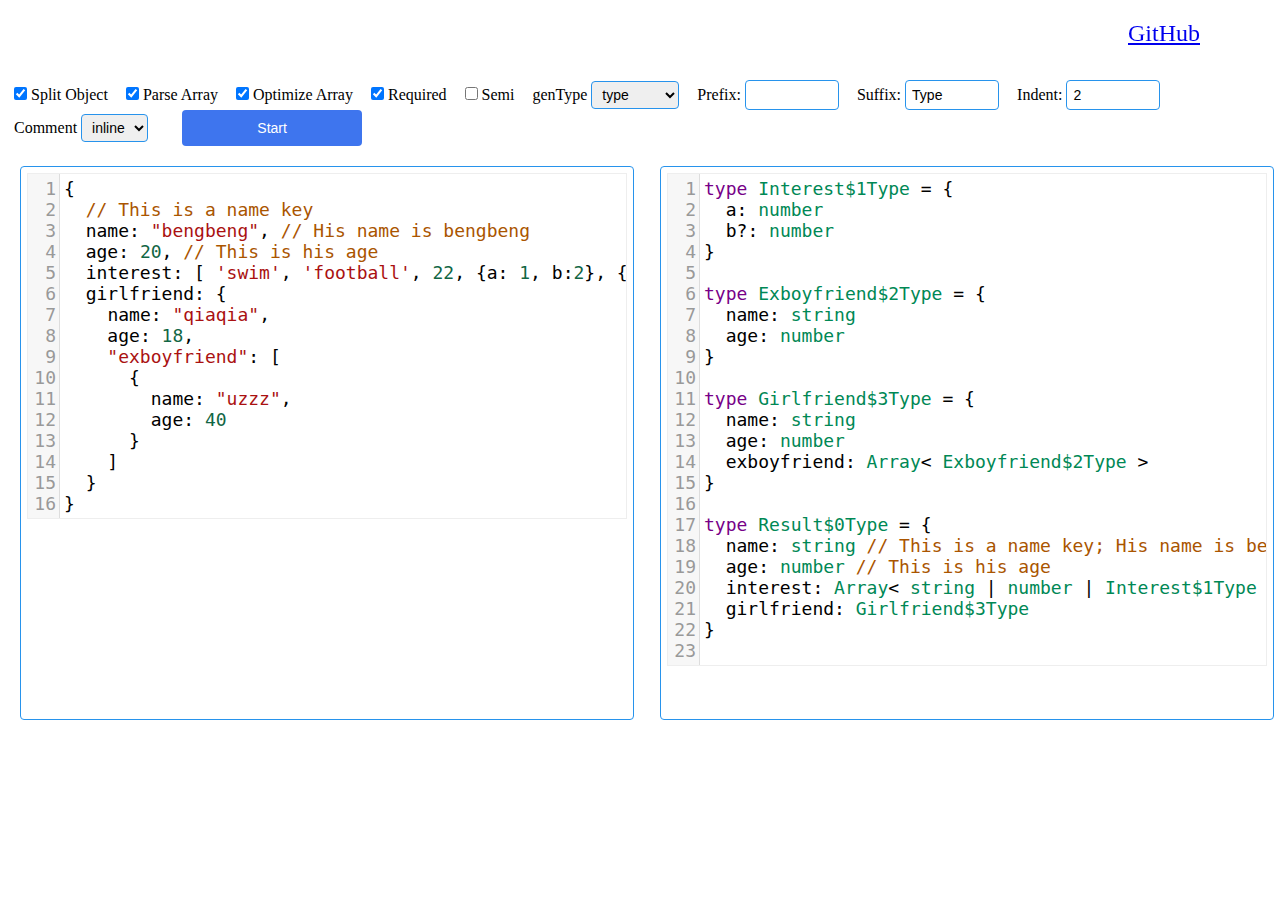
<file: json2ts/index.html>
<!DOCTYPE html>
<html lang="en">
<head>
  <meta charset="UTF-8">
  <meta http-equiv="X-UA-Compatible" content="IE=edge">
  <meta name="viewport" content="width=device-width, initial-scale=1.0">
  <title>json2ts</title>
  <link rel="stylesheet" href="../static/codemirror.css">
  <script src="./0.2.8/index.umd.js"></script>
  <script src="../static/codemirror.js"></script>
  <script src="../static/javascript.js"></script>
  <style>
    * {
      margin: 0;
      padding: 0;
    }
    body {
      margin: 0 auto;
      max-width: 1600px;
    }
    .top {
      position: fixed;
      right: 80px;
      top: 20px;
      font-size: 24px;
    }
    .opt-box {
      margin-right: 60px;
      margin-top: 80px;
      /* float: right; */
    }
    .opt-box .start {
      margin-left: 30px;
      width: 180px;
      line-height: 36px;
      font-size: 14px;
      color: #fff;
      border-radius: 4px;
      background-color: rgb(62, 117, 238);
      border: none;
      cursor: pointer;
    }
    .opt-box .start:active {
     background-color: rgb(17, 87, 236);
    }
    .form-item {
      display: inline-block;
      margin-left: 14px;
    }
    .box {
      display: flex;
      margin-top: 20px;
    }
    .content {
      justify-content: space-between;
      padding: 0 20px;
      flex: 1;
      overflow: hidden;
    }
    #input, #output {
      min-height: 60vh;
      padding: 6px;
      font-size: 18px;
      width: 100%;
      flex: 1;
      border: 1px solid rgb(39, 147, 236);
      border-radius: 4px;
    }
    textarea {
      padding: 6px;
      font-size: 18px;
      width: 100%;
      /* flex: 1; */
      border: 1px solid rgb(39, 147, 236);
      border-radius: 4px;
    }
    label {
      margin-left: 14px;
      cursor: pointer;
    }
    input {
      padding: 0 6px;
      font-size: 14px;
      line-height: 28px;
      border: 1px solid rgb(39, 147, 236);
      border-radius: 4px;
    }
    select {
      padding: 0 6px;
      font-size: 14px;
      height: 28px;
      border: 1px solid rgb(39, 147, 236);
      border-radius: 4px;
    }
    .form-input {
      width: 80px;
    }
    .CodeMirror {
        border: 1px solid #eee;
        height: auto;
    }

    .CodeMirror-scroll {
        height: auto;
        overflow-y: hidden;
        overflow-x: auto;
    }
  </style>
</head>
<body>
  <a class="top" href="https://github.com/ChpShy/json2ts" target="_blank">GitHub</a>
  <div class="opt-box">
    <label for="splitType">
      <input type="checkbox" id="splitType" checked>
      <span>Split Object</span>
    </label>
    <label for="parseArray">
      <input type="checkbox" id="parseArray" checked>
      <span>Parse Array</span>
    </label>
    <label for="optimizeArrayOptional">
      <input type="checkbox" id="optimizeArrayOptional" checked>
      <span>Optimize Array</span>
    </label>
    <label for="required">
      <input type="checkbox" id="required" checked>
      <span>Required</span>
    </label>
    <label for="semicolon">
      <input type="checkbox" id="semicolon">
      <span>Semi</span>
    </label>
    <div class="form-item">
      <span>genType</span>
      <select id="genType">
        <option value="type">type</option>
        <option value="interface">interface</option>
      </select>
    </div>
    <div class="form-item">
      <span>Prefix:</span>
      <input class="form-input" type="text" id="prefix">
    </div>
    <div class="form-item">
      <span>Suffix:</span>
      <input class="form-input" type="text" id="suffix" value="Type">
    </div>
    <div class="form-item">
      <span>Indent:</span>
      <input class="form-input" type="text" id="indent" value="2">
    </div>
    <div class="form-item">
      <span>Comment</span>
      <select id="comment">
        <option value="inline">inline</option>
        <option value="false">false</option>
        <option value="block">block</option>
      </select>
    </div>
    <button id="start" class="start">Start</button>
  </div>
  <div class="box">
    <div class="content left-code">
      <div id="input" cols="30" rows="40">
      </div>
    </div>
    <div class="content right-res">
      <div id="output" cols="30" rows="40"></div>
    </div>
  </div>

  <script>
    const startBtn = document.getElementById('start');
    const inputEle = document.getElementById('input');
    const outputEle = document.getElementById('output');
    const splitTypeEle = document.getElementById('splitType');
    const parseArrayEle = document.getElementById('parseArray');
    const requiredEle = document.getElementById('required');
    const semicolonEle = document.getElementById('semicolon');
    const typePrefixEle = document.getElementById('prefix');
    const typeSuffixEle = document.getElementById('suffix');
    const indentEle = document.getElementById('indent');
    const commentEle = document.getElementById('comment');
    const optimizeArrayOptionalEle = document.getElementById('optimizeArrayOptional');
    const genTypeEle = document.getElementById('genType');
    startBtn.onclick = function() {
      start();
    }

    const inputCodeMirror = CodeMirror(inputEle, {
      lineNumbers: true,
      matchBrackets: true,
      autofocus: true,
      smartIndent: true,
      value:`{ 
  // This is a name key
  name: "bengbeng", // His name is bengbeng
  age: 20, // This is his age
  interest: [ 'swim', 'football', 22, {a: 1, b:2}, {a: 1} ]
  girlfriend: {
  	name: "qiaqia",
    age: 18,
    "exboyfriend": [
      {
    	name: "uzzz",
        age: 40
      }
    ]
  }
}`,
      mode: "text/typescript"
    });
    const outputcodeMirror = CodeMirror(outputEle, {
      matchBrackets: true,
      lineNumbers: true,
      smartIndent: false,
      optimizeArrayOptionalEle: true,
      genType: 'interface',
      value: `type Interest$1Type = {
  a: number
  b?: number
}

type Exboyfriend$2Type = {
  name: string
  age: number
}

type Girlfriend$3Type = {
  name: string
  age: number
  exboyfriend: Array< Exboyfriend$2Type >
}

type Result$0Type = {
  name: string // This is a name key; His name is bengbeng
  age: number // This is his age
  interest: Array< string | number | Interest$1Type >
  girlfriend: Girlfriend$3Type
}
`,
      mode: "text/typescript"
    });
    function start() {
      const inputVal = inputCodeMirror.getValue();
      let result = '';
      try {
        result = json2ts.json2ts(inputVal, {
          splitType: splitTypeEle.checked,
          parseArray: parseArrayEle.checked,
          required: requiredEle.checked,
          semicolon: semicolonEle.checked,
          typePrefix: typePrefixEle.value,
          typeSuffix: typeSuffixEle.value,
          indent: indentEle.value,
          comment: commentEle.value,
          genType: genTypeEle.value,
          optimizeArrayOptional: optimizeArrayOptionalEle.checked
        });
      } catch(e) {
        result = e.message;
      }
      outputcodeMirror.setValue(result);
    }
  </script>
</body>
</html>
</file>
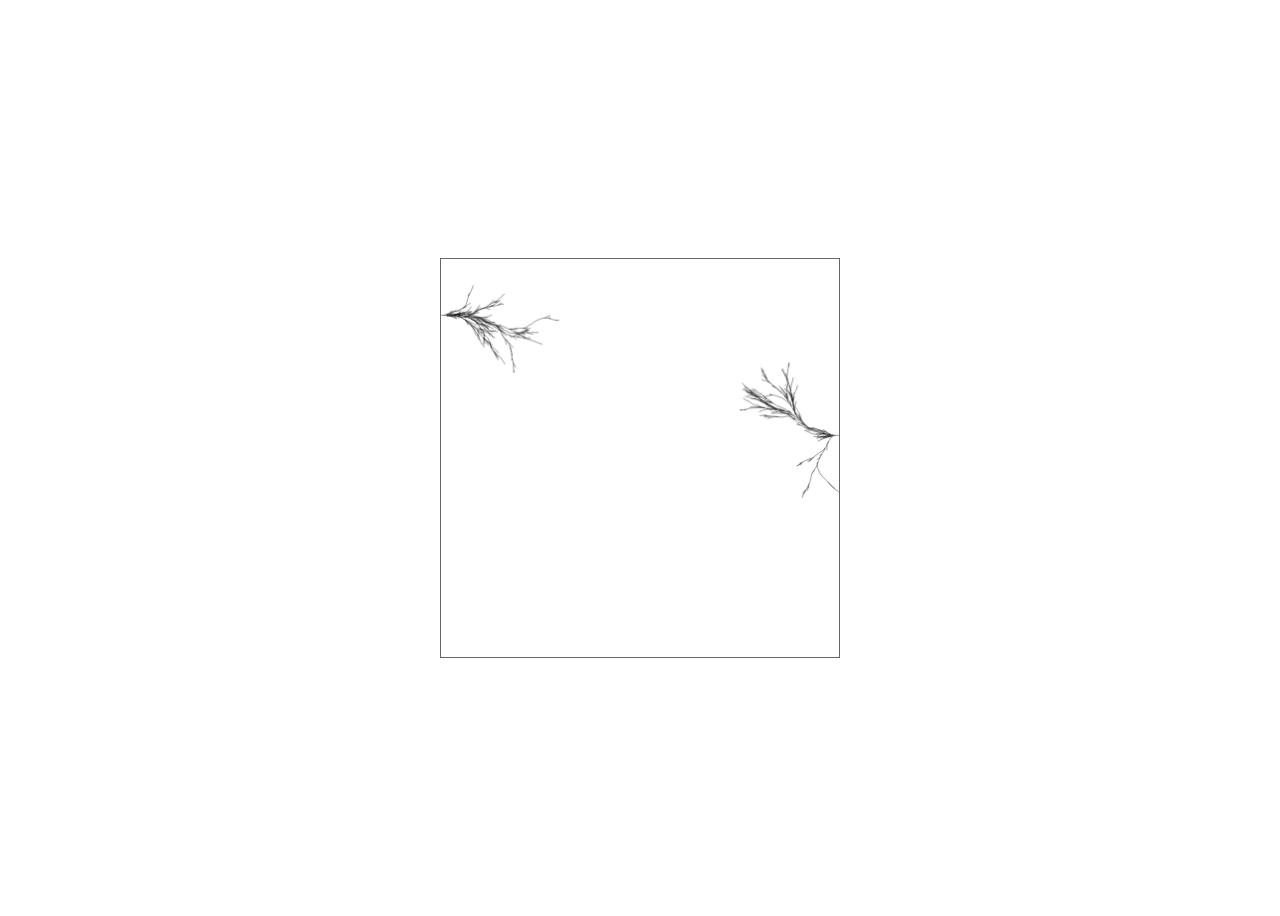
<file: tree/index.html>
<!DOCTYPE html>
<html lang="en">
<head>
  <meta charset="UTF-8">
  <meta http-equiv="X-UA-Compatible" content="IE=edge">
  <meta name="viewport" content="width=device-width, initial-scale=1.0">
  <link rel=icon href=../favicon.ico>
  <title>tree</title>
</head>
<body>
  <div style="display: flex;justify-content: center;align-items: center;height: 100vh;">
    <canvas id="myCanvas" style="border: 1px solid #666;box-sizing: border-box;"></canvas>
  </div>
  <script src="./tree.js"></script>
</body>
</html>
</file>
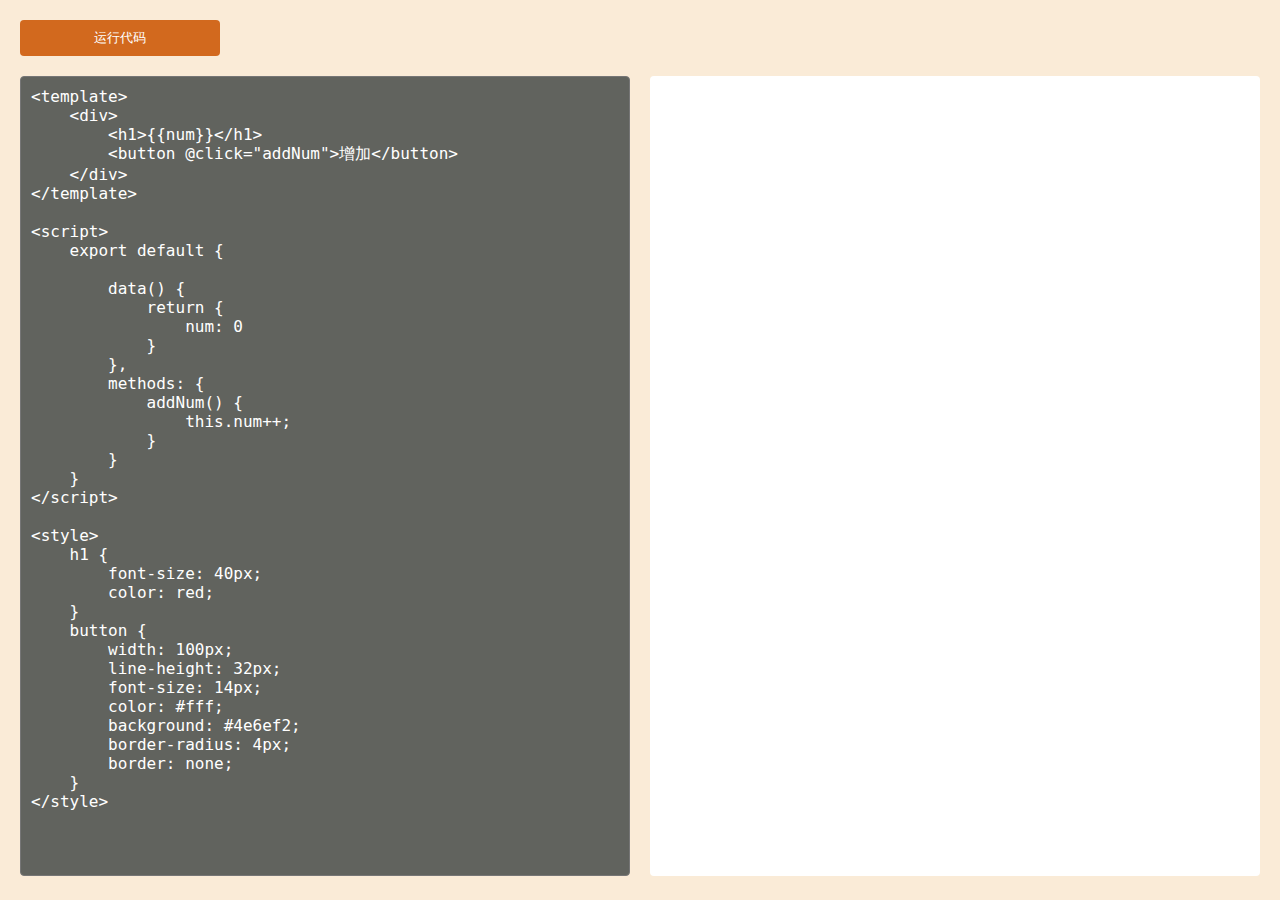
<file: vue2-active-template/index.html>
<!DOCTYPE html>
<html lang=en>

<head>
  <meta charset=utf-8>
  <meta http-equiv=X-UA-Compatible content="IE=edge">
  <meta name=viewport content="width=device-width,initial-scale=1">
  <link rel=icon href=../favicon.ico>
  <title>vue2-active-template</title>
  <link href=./static/app.23cf88d1.css rel=preload as=style>
  <link href=./static/app.0c074c19.js rel=preload as=script>
  <link href=./static/chunk-vendors.a65711d5.js rel=preload as=script>
  <link href=./static/app.23cf88d1.css rel=stylesheet>
</head>

<body>
  <div id="app"></div>
  <script src="./static/chunk-vendors.a65711d5.js"></script>
  <script src="./static/app.0c074c19.js"></script>
</body>
</html>
</file>
<file: static/codemirror.css>
/* BASICS */

.CodeMirror {
  /* Set height, width, borders, and global font properties here */
  font-family: monospace;
  height: 300px;
  color: black;
  direction: ltr;
}

/* PADDING */

.CodeMirror-lines {
  padding: 4px 0; /* Vertical padding around content */
}
.CodeMirror pre.CodeMirror-line,
.CodeMirror pre.CodeMirror-line-like {
  padding: 0 4px; /* Horizontal padding of content */
}

.CodeMirror-scrollbar-filler, .CodeMirror-gutter-filler {
  background-color: white; /* The little square between H and V scrollbars */
}

/* GUTTER */

.CodeMirror-gutters {
  border-right: 1px solid #ddd;
  background-color: #f7f7f7;
  white-space: nowrap;
}
.CodeMirror-linenumbers {}
.CodeMirror-linenumber {
  padding: 0 3px 0 5px;
  min-width: 20px;
  text-align: right;
  color: #999;
  white-space: nowrap;
}

.CodeMirror-guttermarker { color: black; }
.CodeMirror-guttermarker-subtle { color: #999; }

/* CURSOR */

.CodeMirror-cursor {
  border-left: 1px solid black;
  border-right: none;
  width: 0;
}
/* Shown when moving in bi-directional text */
.CodeMirror div.CodeMirror-secondarycursor {
  border-left: 1px solid silver;
}
.cm-fat-cursor .CodeMirror-cursor {
  width: auto;
  border: 0 !important;
  background: #7e7;
}
.cm-fat-cursor div.CodeMirror-cursors {
  z-index: 1;
}
.cm-fat-cursor .CodeMirror-line::selection,
.cm-fat-cursor .CodeMirror-line > span::selection, 
.cm-fat-cursor .CodeMirror-line > span > span::selection { background: transparent; }
.cm-fat-cursor .CodeMirror-line::-moz-selection,
.cm-fat-cursor .CodeMirror-line > span::-moz-selection,
.cm-fat-cursor .CodeMirror-line > span > span::-moz-selection { background: transparent; }
.cm-fat-cursor { caret-color: transparent; }
@-moz-keyframes blink {
  0% {}
  50% { background-color: transparent; }
  100% {}
}
@-webkit-keyframes blink {
  0% {}
  50% { background-color: transparent; }
  100% {}
}
@keyframes blink {
  0% {}
  50% { background-color: transparent; }
  100% {}
}

/* Can style cursor different in overwrite (non-insert) mode */
.CodeMirror-overwrite .CodeMirror-cursor {}

.cm-tab { display: inline-block; text-decoration: inherit; }

.CodeMirror-rulers {
  position: absolute;
  left: 0; right: 0; top: -50px; bottom: 0;
  overflow: hidden;
}
.CodeMirror-ruler {
  border-left: 1px solid #ccc;
  top: 0; bottom: 0;
  position: absolute;
}

/* DEFAULT THEME */

.cm-s-default .cm-header {color: blue;}
.cm-s-default .cm-quote {color: #090;}
.cm-negative {color: #d44;}
.cm-positive {color: #292;}
.cm-header, .cm-strong {font-weight: bold;}
.cm-em {font-style: italic;}
.cm-link {text-decoration: underline;}
.cm-strikethrough {text-decoration: line-through;}

.cm-s-default .cm-keyword {color: #708;}
.cm-s-default .cm-atom {color: #219;}
.cm-s-default .cm-number {color: #164;}
.cm-s-default .cm-def {color: #00f;}
.cm-s-default .cm-variable,
.cm-s-default .cm-punctuation,
.cm-s-default .cm-property,
.cm-s-default .cm-operator {}
.cm-s-default .cm-variable-2 {color: #05a;}
.cm-s-default .cm-variable-3, .cm-s-default .cm-type {color: #085;}
.cm-s-default .cm-comment {color: #a50;}
.cm-s-default .cm-string {color: #a11;}
.cm-s-default .cm-string-2 {color: #f50;}
.cm-s-default .cm-meta {color: #555;}
.cm-s-default .cm-qualifier {color: #555;}
.cm-s-default .cm-builtin {color: #30a;}
.cm-s-default .cm-bracket {color: #997;}
.cm-s-default .cm-tag {color: #170;}
.cm-s-default .cm-attribute {color: #00c;}
.cm-s-default .cm-hr {color: #999;}
.cm-s-default .cm-link {color: #00c;}

.cm-s-default .cm-error {color: #f00;}
.cm-invalidchar {color: #f00;}

.CodeMirror-composing { border-bottom: 2px solid; }

/* Default styles for common addons */

div.CodeMirror span.CodeMirror-matchingbracket {color: #0b0;}
div.CodeMirror span.CodeMirror-nonmatchingbracket {color: #a22;}
.CodeMirror-matchingtag { background: rgba(255, 150, 0, .3); }
.CodeMirror-activeline-background {background: #e8f2ff;}

/* STOP */

/* The rest of this file contains styles related to the mechanics of
   the editor. You probably shouldn't touch them. */

.CodeMirror {
  position: relative;
  overflow: hidden;
  background: white;
}

.CodeMirror-scroll {
  overflow: scroll !important; /* Things will break if this is overridden */
  /* 50px is the magic margin used to hide the element's real scrollbars */
  /* See overflow: hidden in .CodeMirror */
  margin-bottom: -50px; margin-right: -50px;
  padding-bottom: 50px;
  height: 100%;
  outline: none; /* Prevent dragging from highlighting the element */
  position: relative;
  z-index: 0;
}
.CodeMirror-sizer {
  position: relative;
  border-right: 50px solid transparent;
}

/* The fake, visible scrollbars. Used to force redraw during scrolling
   before actual scrolling happens, thus preventing shaking and
   flickering artifacts. */
.CodeMirror-vscrollbar, .CodeMirror-hscrollbar, .CodeMirror-scrollbar-filler, .CodeMirror-gutter-filler {
  position: absolute;
  z-index: 6;
  display: none;
  outline: none;
}
.CodeMirror-vscrollbar {
  right: 0; top: 0;
  overflow-x: hidden;
  overflow-y: scroll;
}
.CodeMirror-hscrollbar {
  bottom: 0; left: 0;
  overflow-y: hidden;
  overflow-x: scroll;
}
.CodeMirror-scrollbar-filler {
  right: 0; bottom: 0;
}
.CodeMirror-gutter-filler {
  left: 0; bottom: 0;
}

.CodeMirror-gutters {
  position: absolute; left: 0; top: 0;
  min-height: 100%;
  z-index: 3;
}
.CodeMirror-gutter {
  white-space: normal;
  height: 100%;
  display: inline-block;
  vertical-align: top;
  margin-bottom: -50px;
}
.CodeMirror-gutter-wrapper {
  position: absolute;
  z-index: 4;
  background: none !important;
  border: none !important;
}
.CodeMirror-gutter-background {
  position: absolute;
  top: 0; bottom: 0;
  z-index: 4;
}
.CodeMirror-gutter-elt {
  position: absolute;
  cursor: default;
  z-index: 4;
}
.CodeMirror-gutter-wrapper ::selection { background-color: transparent }
.CodeMirror-gutter-wrapper ::-moz-selection { background-color: transparent }

.CodeMirror-lines {
  cursor: text;
  min-height: 1px; /* prevents collapsing before first draw */
}
.CodeMirror pre.CodeMirror-line,
.CodeMirror pre.CodeMirror-line-like {
  /* Reset some styles that the rest of the page might have set */
  -moz-border-radius: 0; -webkit-border-radius: 0; border-radius: 0;
  border-width: 0;
  background: transparent;
  font-family: inherit;
  font-size: inherit;
  margin: 0;
  white-space: pre;
  word-wrap: normal;
  line-height: inherit;
  color: inherit;
  z-index: 2;
  position: relative;
  overflow: visible;
  -webkit-tap-highlight-color: transparent;
  -webkit-font-variant-ligatures: contextual;
  font-variant-ligatures: contextual;
}
.CodeMirror-wrap pre.CodeMirror-line,
.CodeMirror-wrap pre.CodeMirror-line-like {
  word-wrap: break-word;
  white-space: pre-wrap;
  word-break: normal;
}

.CodeMirror-linebackground {
  position: absolute;
  left: 0; right: 0; top: 0; bottom: 0;
  z-index: 0;
}

.CodeMirror-linewidget {
  position: relative;
  z-index: 2;
  padding: 0.1px; /* Force widget margins to stay inside of the container */
}

.CodeMirror-widget {}

.CodeMirror-rtl pre { direction: rtl; }

.CodeMirror-code {
  outline: none;
}

/* Force content-box sizing for the elements where we expect it */
.CodeMirror-scroll,
.CodeMirror-sizer,
.CodeMirror-gutter,
.CodeMirror-gutters,
.CodeMirror-linenumber {
  -moz-box-sizing: content-box;
  box-sizing: content-box;
}

.CodeMirror-measure {
  position: absolute;
  width: 100%;
  height: 0;
  overflow: hidden;
  visibility: hidden;
}

.CodeMirror-cursor {
  position: absolute;
  pointer-events: none;
}
.CodeMirror-measure pre { position: static; }

div.CodeMirror-cursors {
  visibility: hidden;
  position: relative;
  z-index: 3;
}
div.CodeMirror-dragcursors {
  visibility: visible;
}

.CodeMirror-focused div.CodeMirror-cursors {
  visibility: visible;
}

.CodeMirror-selected { background: #d9d9d9; }
.CodeMirror-focused .CodeMirror-selected { background: #d7d4f0; }
.CodeMirror-crosshair { cursor: crosshair; }
.CodeMirror-line::selection, .CodeMirror-line > span::selection, .CodeMirror-line > span > span::selection { background: #d7d4f0; }
.CodeMirror-line::-moz-selection, .CodeMirror-line > span::-moz-selection, .CodeMirror-line > span > span::-moz-selection { background: #d7d4f0; }

.cm-searching {
  background-color: #ffa;
  background-color: rgba(255, 255, 0, .4);
}

/* Used to force a border model for a node */
.cm-force-border { padding-right: .1px; }

@media print {
  /* Hide the cursor when printing */
  .CodeMirror div.CodeMirror-cursors {
    visibility: hidden;
  }
}

/* See issue #2901 */
.cm-tab-wrap-hack:after { content: ''; }

/* Help users use markselection to safely style text background */
span.CodeMirror-selectedtext { background: none; }
</file>
